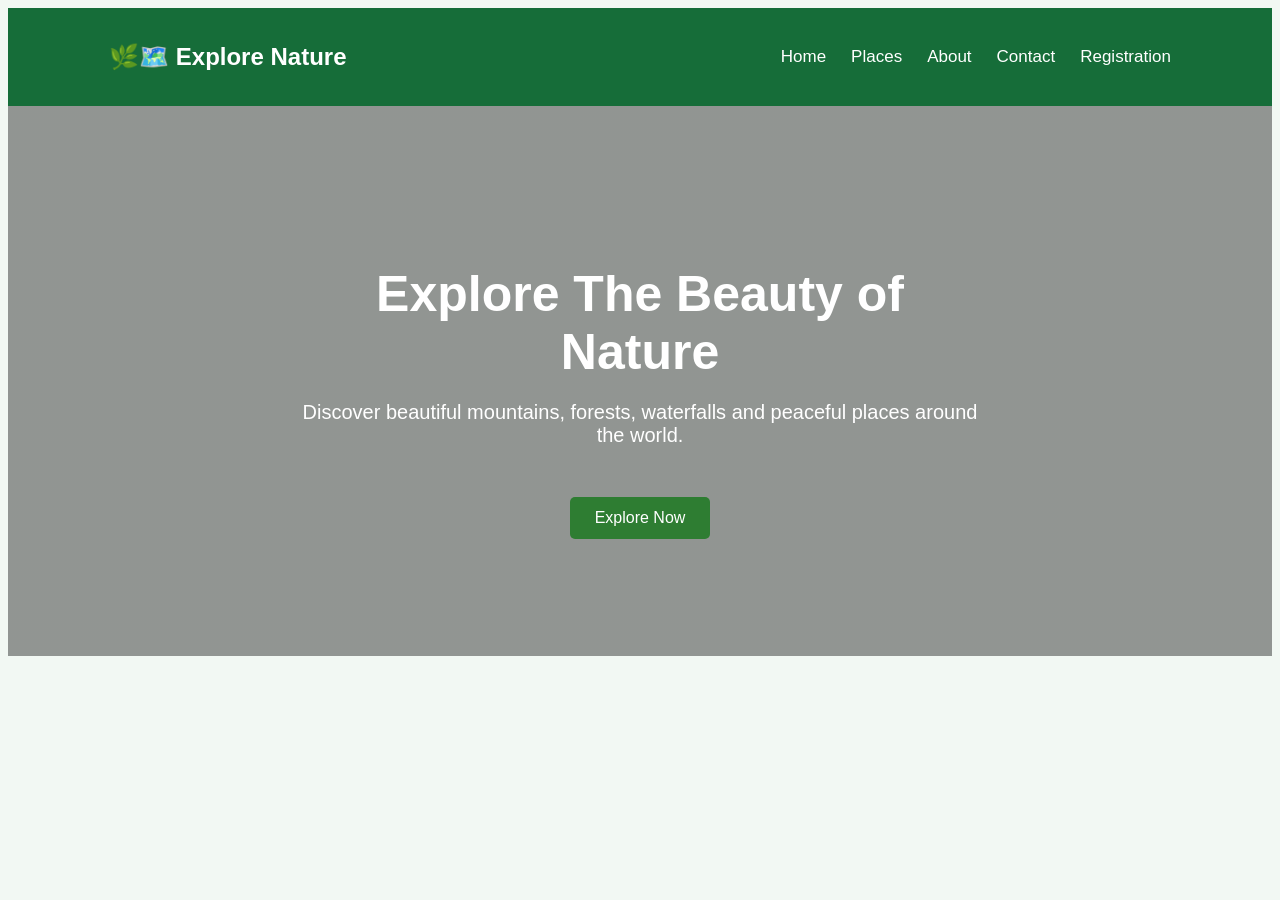
<file: index.html>
<!DOCTYPE html>

<html lang="en">
<head>
    <meta charset="UTF-8">
    <meta name="viewport" content="width=device-width, initial-scale=1.0">
    <title>Nature Explore - Home</title>
    <link rel="stylesheet" href="style.css">
</head>

<body>


<nav>
    <h2>🌿🗺️ Explore Nature</h2>

    <ul>
        <li><a href="index.html">Home</a></li>
        <li><a href="places.html">Places</a></li>
        <li><a href="about.html">About</a></li>
        <li><a href="contact.html">Contact</a></li>
        <li><a href="registration.html">Registration</a></li>

    </ul>
</nav>

<section class="home">
    <div class="home-content">
        <h1>Explore The Beauty of Nature</h1>

        <p>
            Discover beautiful mountains, forests, waterfalls
            and peaceful places around the world.
        </p>

        <a href="places.html" class="btn">Explore Now</a>
    </div>
</section>



</body>
</html>
</file>
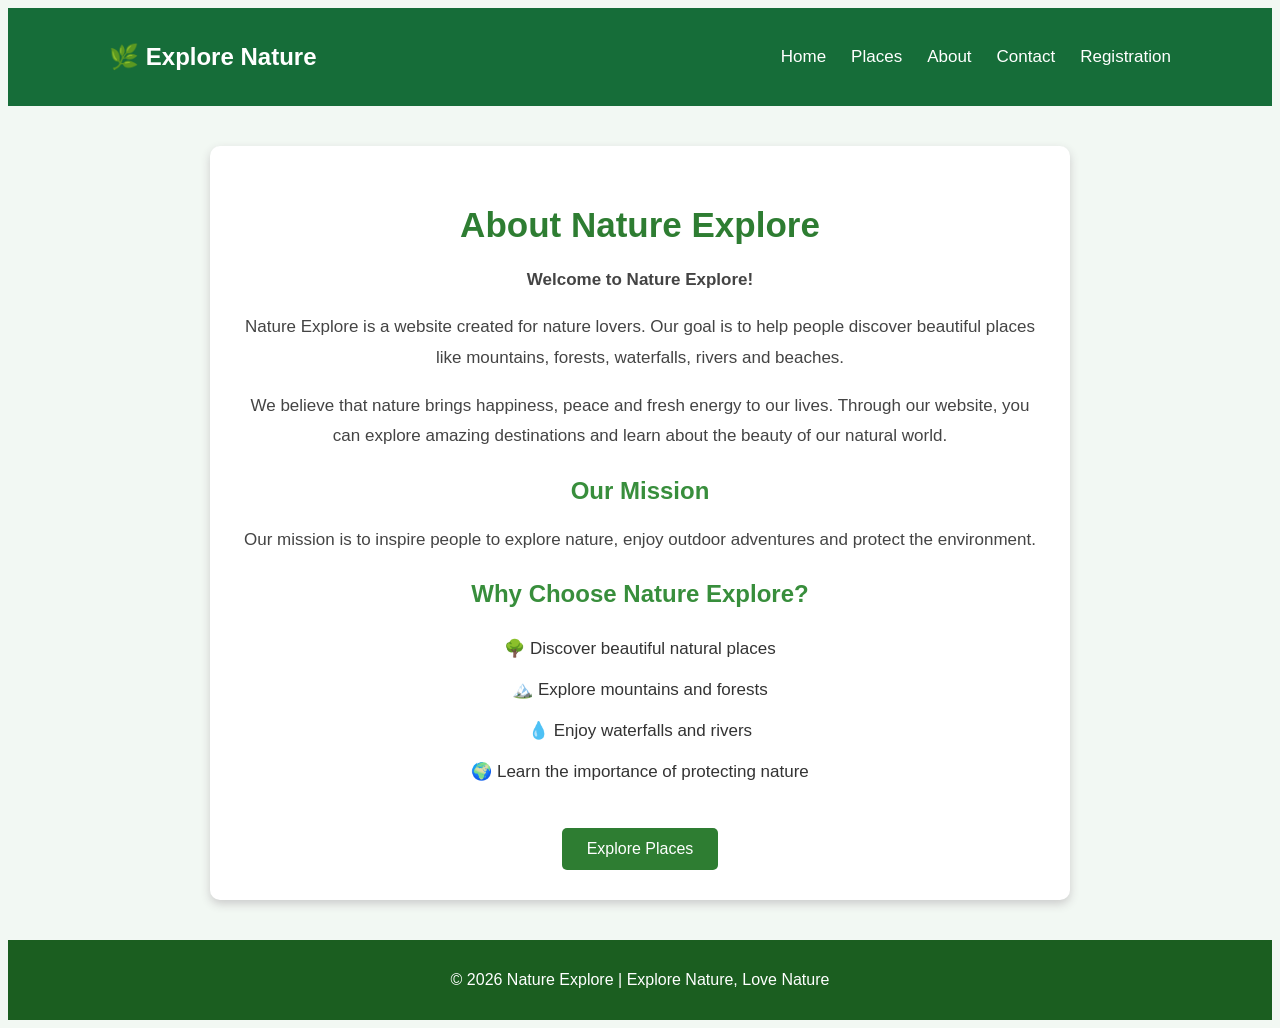
<file: about.html>
<!DOCTYPE html>

<html lang="en">
<head>
    <meta charset="UTF-8">
    <meta name="viewport" content="width=device-width, initial-scale=1.0">
    <title>Nature Explore - About</title>
    <link rel="stylesheet" href="style.css">
</head>

<body>


<nav>
    <h2>🌿 Explore Nature</h2>

    <ul>
        <li><a href="index.html">Home</a></li>
        <li><a href="places.html">Places</a></li>
        <li><a href="about.html">About</a></li>
        <li><a href="contact.html">Contact</a></li>
        <li><a href="registration.html">Registration</a></li>

    </ul>
</nav>


    

    <!-- About Us Section -->
    <section class="about">
        <h1>About Nature Explore</h1>

        <p class="intro">
            Welcome to Nature Explore!
        </p>

        <p>
            Nature Explore is a website created for nature lovers.
            Our goal is to help people discover beautiful places
            like mountains, forests, waterfalls, rivers and beaches.
        </p>

        <p>
            We believe that nature brings happiness, peace and
            fresh energy to our lives. Through our website, you
            can explore amazing destinations and learn about
            the beauty of our natural world.
        </p>

        <h2>Our Mission</h2>

        <p>
            Our mission is to inspire people to explore nature,
            enjoy outdoor adventures and protect the environment.
        </p>

        <h2>Why Choose Nature Explore?</h2>

        <ul class="features">
            <li>🌳 Discover beautiful natural places</li>
            <li>🏔️ Explore mountains and forests</li>
            <li>💧 Enjoy waterfalls and rivers</li>
            <li>🌍 Learn the importance of protecting nature</li>
        </ul>

        <a href="places.html" class="btn">Explore Places</a>
    </section>

    <!-- Footer -->
    <footer>
        <p>© 2026 Nature Explore | Explore Nature, Love Nature</p>
    </footer>

</body>
</html>




</body>
</html>
</file>
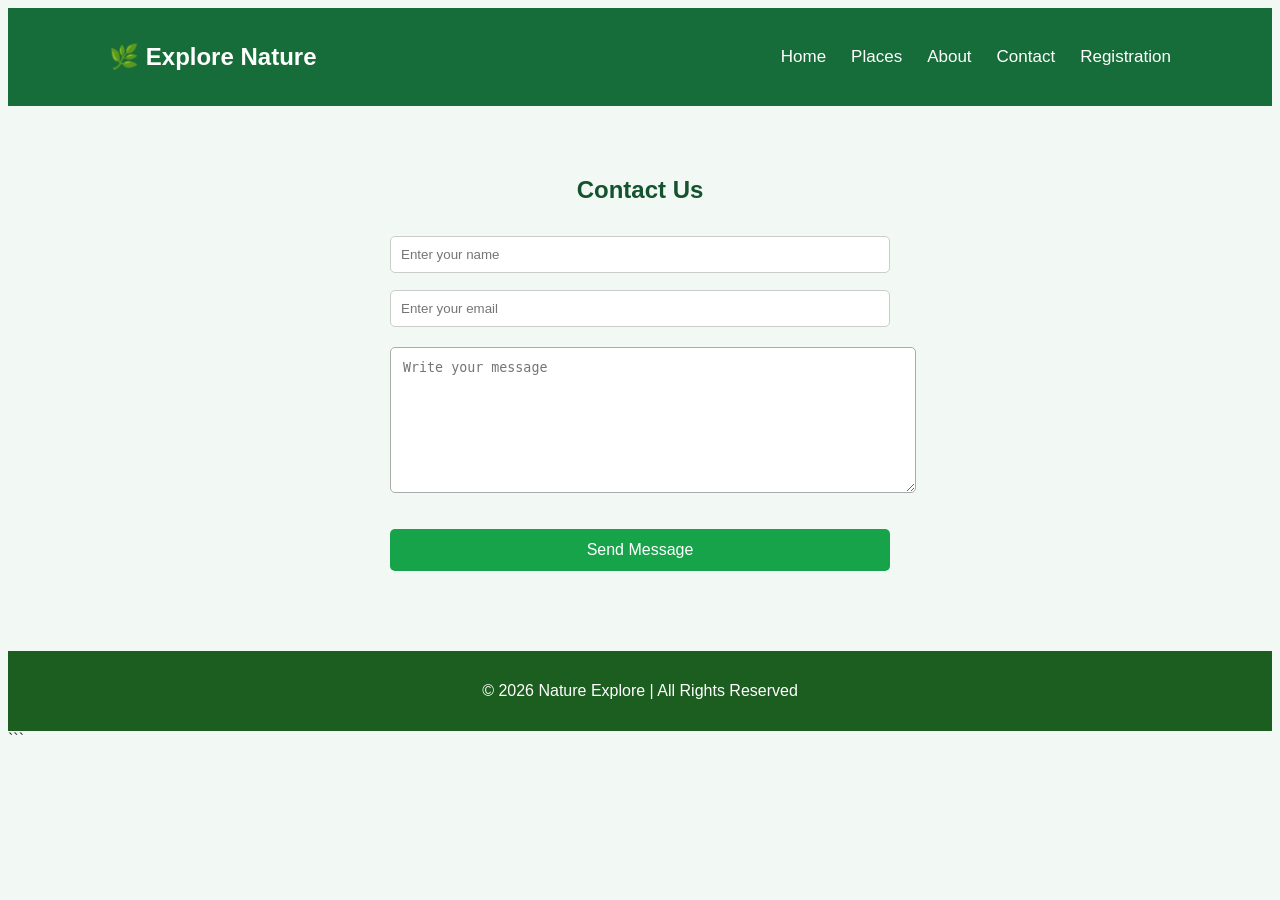
<file: contact.html>
<!DOCTYPE html>

<html lang="en">
<head>
    <meta charset="UTF-8">
    <meta name="viewport" content="width=device-width, initial-scale=1.0">
    <title>Nature Explore - Contact</title>
    <link rel="stylesheet" href="style.css">
</head>

<body>


<nav>
    <h2>🌿 Explore Nature</h2>

    <ul>
        <li><a href="index.html">Home</a></li>
        <li><a href="places.html">Places</a></li>
        <li><a href="about.html">About</a></li>
        <li><a href="contact.html">Contact</a></li>
        <li><a href="registration.html">Registration</a></li>
    </ul>
</nav>

<section class="contact">
    <h1>Contact Us</h1>

    <form>
        <input type="text" placeholder="Enter your name">

        <input type="email" placeholder="Enter your email">

        <textarea placeholder="Write your message"></textarea>

        <button type="submit">Send Message</button>
    </form>
</section>

<footer>
    <p>© 2026 Nature Explore | All Rights Reserved</p>
</footer>
```

</body>
</html>
</file>
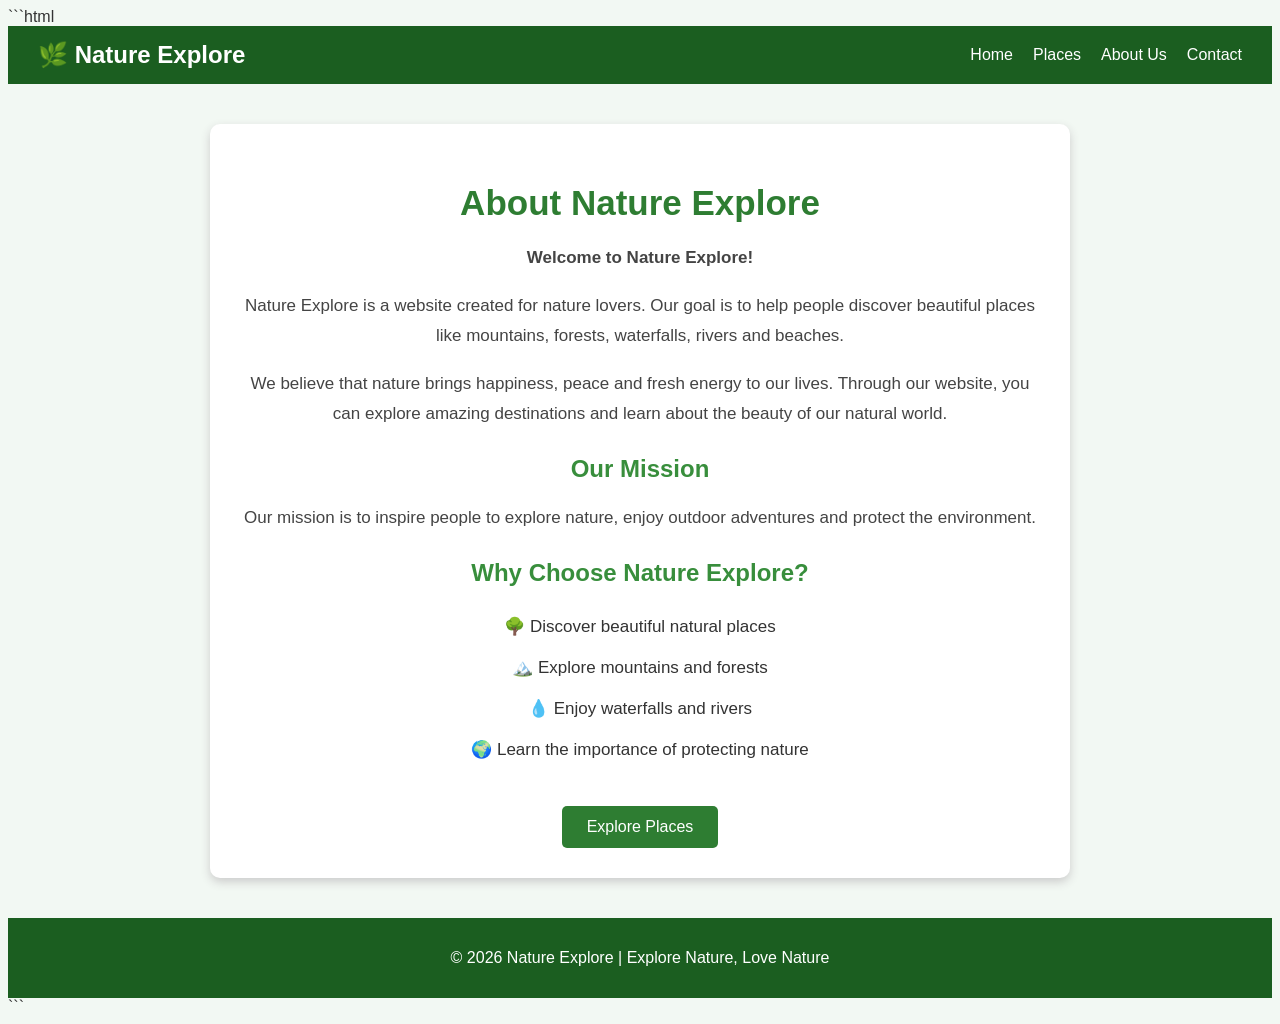
<file: new.html>
<!DOCTYPE html>

<html lang="en">
<head>
    <meta charset="UTF-8">
    <meta name="viewport" content="width=device-width, initial-scale=1.0">
    <title>Nature Explore - About</title>
    <link rel="stylesheet" href="style.css">
</head>

<body>
    ```html
<!DOCTYPE html>
<html lang="en">
<head>
    <meta charset="UTF-8">
    <meta name="viewport" content="width=device-width, initial-scale=1.0">

    <title>About Us - Nature Explore</title>

    <link rel="stylesheet" href="style.css">
</head>
<body>

    <!-- Navigation Bar -->
    <nav class="navbar">
        <h2>🌿 Nature Explore</h2>

        <ul>
            <li><a href="index.html">Home</a></li>
            <li><a href="places.html">Places</a></li>
            <li><a href="about.html">About Us</a></li>
            <li><a href="contact.html">Contact</a></li>
        </ul>
    </nav>

    <!-- About Us Section -->
    <section class="about">
        <h1>About Nature Explore</h1>

        <p class="intro">
            Welcome to Nature Explore!
        </p>

        <p>
            Nature Explore is a website created for nature lovers.
            Our goal is to help people discover beautiful places
            like mountains, forests, waterfalls, rivers and beaches.
        </p>

        <p>
            We believe that nature brings happiness, peace and
            fresh energy to our lives. Through our website, you
            can explore amazing destinations and learn about
            the beauty of our natural world.
        </p>

        <h2>Our Mission</h2>

        <p>
            Our mission is to inspire people to explore nature,
            enjoy outdoor adventures and protect the environment.
        </p>

        <h2>Why Choose Nature Explore?</h2>

        <ul class="features">
            <li>🌳 Discover beautiful natural places</li>
            <li>🏔️ Explore mountains and forests</li>
            <li>💧 Enjoy waterfalls and rivers</li>
            <li>🌍 Learn the importance of protecting nature</li>
        </ul>

        <a href="places.html" class="btn">Explore Places</a>
    </section>

    <!-- Footer -->
    <footer>
        <p>© 2026 Nature Explore | Explore Nature, Love Nature</p>
    </footer>

</body>
</html>
```
</body>
</file>
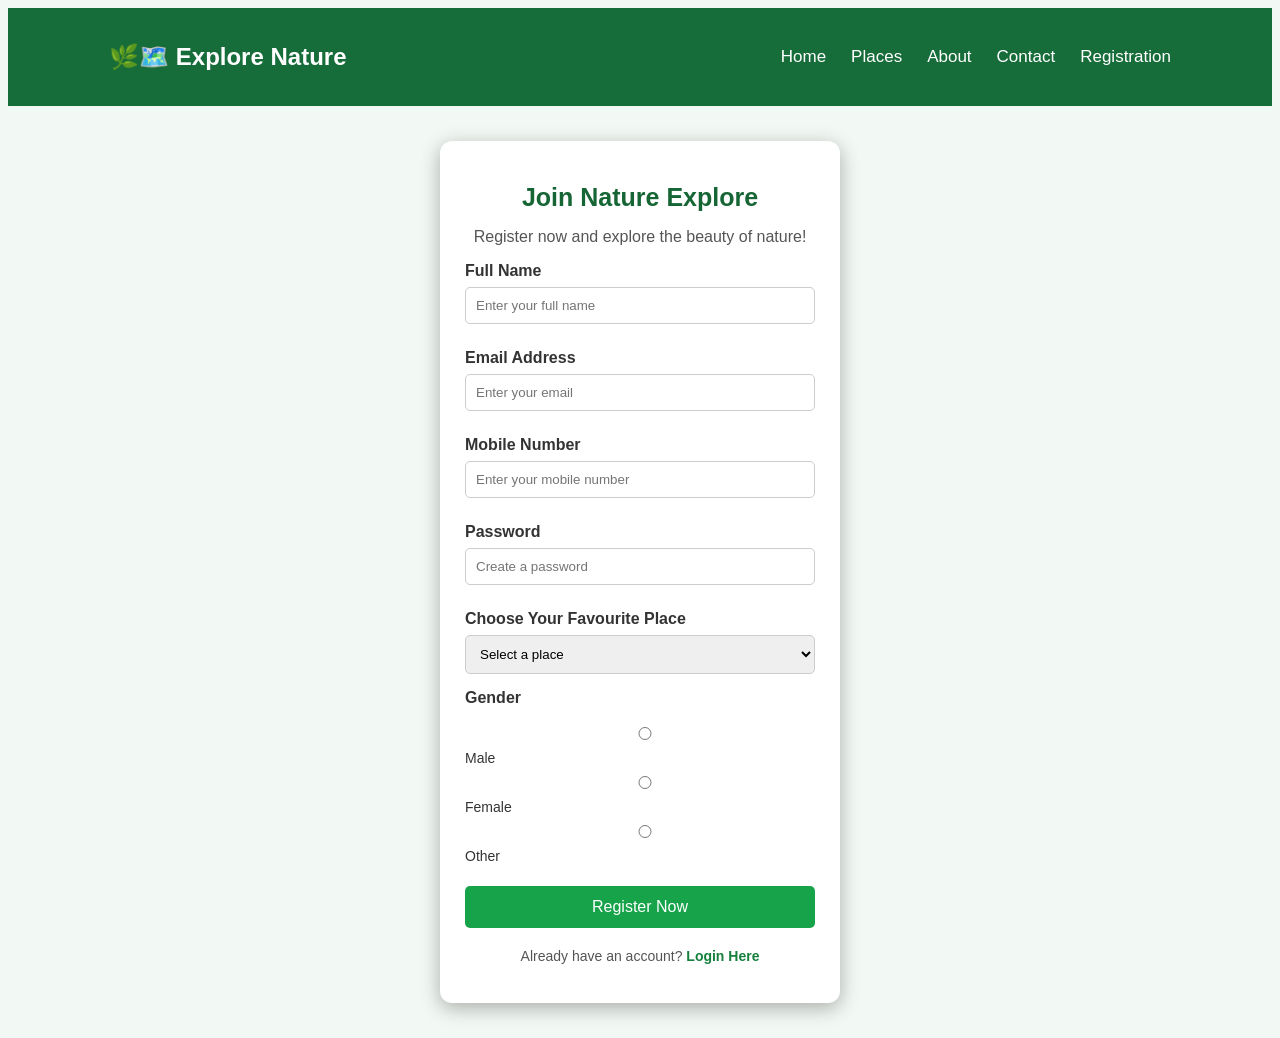
<file: registration.html>
<!DOCTYPE html>

<html lang="en">
<head>
    <meta charset="UTF-8">
    <meta name="viewport" content="width=device-width, initial-scale=1.0">
    <title>Nature Explore - Registration</title>
    <link rel="stylesheet" href="style.css">
</head>
<body>
    <nav>
    <h2>🌿🗺️ Explore Nature</h2>

    <ul>
        <li><a href="index.html">Home</a></li>
        <li><a href="places.html">Places</a></li>
        <li><a href="about.html">About</a></li>
        <li><a href="contact.html">Contact</a></li>
        <li><a href="registration.html">Registration</a></li>

    </ul>
</nav>
    <div class="container">

        <h1>Join Nature Explore</h1>
        <p>Register now and explore the beauty of nature!</p>

        <form>
            <label>Full Name</label>
            <input type="text" placeholder="Enter your full name" required>

            <label>Email Address</label>
            <input type="email" placeholder="Enter your email" required>

            <label>Mobile Number</label>
            <input type="tel" placeholder="Enter your mobile number"
                   pattern="[0-9]{10}" required>

            <label>Password</label>
            <input type="password" placeholder="Create a password"
                   minlength="6" required>

            <label>Choose Your Favourite Place</label>
            <select required>
                <option value="">Select a place</option>
                <option>Mountains</option>
                <option>Waterfalls</option>
                <option>Forests</option>
                <option>Beaches</option>
            </select>

            <label>Gender</label>
            <div class="gender">
                <input type="radio" name="gender" value="male" required> Male
                <input type="radio" name="gender" value="female"> Female
                <input type="radio" name="gender" value="other"> Other
            </div>

            <button type="submit">Register Now</button>
        </form>

        <p class="login">
            Already have an account?
            <a href="login.html">Login Here</a>
        </p>

    </div>
</body>
</file>
<file: style.css>
```css
/* General Style */

* {
    margin: 0;
    padding: 0;
    box-sizing: border-box;
}

body {
    font-family: Arial, sans-serif;
    background-color: #f2f8f3;
    color: #333;
}

/* Navigation Bar */

nav {
    background-color: #166d39;
    color: white;
    padding: 15px 8%;
    display: flex;
    justify-content: space-between;
    align-items: center;
}

nav h2 {
    font-size: 24px;
}

nav ul {
    list-style: none;
    display: flex;
    gap: 25px;
}

nav ul li a {
    color: white;
    text-decoration: none;
    font-size: 17px;
}

nav ul li a:hover {
    color: #a7f3d0;
}

/* Home Section */

.home {
    height: 550px;

    background-image:
        linear-gradient(rgba(0,0,0,0.4), rgba(0,0,0,0.4)),
        url("https://images.unsplash.com/photo-1500534623283-312aade485b7");

    background-size: cover;
    background-position: center;

    display: flex;
    justify-content: center;
    align-items: center;
    text-align: center;
}

.home-content {
    color: white;
    max-width: 700px;
}

.home-content h1 {
    font-size: 50px;
    margin-bottom: 20px;
}

.home-content p {
    font-size: 20px;
    margin-bottom: 30px;
}

/* Button */

.btn {
    background-color: #22c55e;
    color: white;
    padding: 12px 25px;
    text-decoration: none;
    border-radius: 5px;
}

.btn:hover {
    background-color: #15803d;
}

/* Places */

.places {
    padding: 50px 8%;
    text-align: center;
}

.places h1 {
    font-size: 35px;
    margin-bottom: 30px;
    color: #14532d;
}

.cards {
    display: flex;
    justify-content: center;
    gap: 25px;
    flex-wrap: wrap;
}

.card {
    background-color: white;
    width: 300px;
    border-radius: 10px;
    overflow: hidden;
    box-shadow: 0 4px 10px rgba(0,0,0,0.2);
}

.card img {
    width: 100%;
    height: 200px;
    object-fit: cover;
}

.card h2 {
    color: #166534;
    margin: 15px;
}

.card p {
    padding: 0 15px;
    line-height: 1.5;
}

.card button {
    background-color: #16a34a;
    color: white;
    border: none;
    padding: 10px 20px;
    margin: 20px;
    border-radius: 5px;
    cursor: pointer;
}

.card button:hover {
    background-color: #14532d;
}

/* About */

.about {
    background-color: #dcfce7;
    text-align: center;
    padding: 60px 15%;
}

.about h1 {
    color: #14532d;
    margin-bottom: 20px;
}

.about p {
    font-size: 18px;
    line-height: 1.7;
}

/* Contact */

.contact {
    padding: 50px 8%;
    text-align: center;
}

.contact h1 {
    color: #14532d;
    margin-bottom: 25px;
}

form {
    max-width: 500px;
    margin: auto;
}

form input,
form textarea {
    width: 100%;
    padding: 12px;
    margin: 10px 0;
    border: 1px solid #aaa;
    border-radius: 5px;
}

form textarea {
    height: 120px;
}

form button {
    background-color: #16a34a;
    color: white;
    border: none;
    padding: 12px 25px;
    border-radius: 5px;
    cursor: pointer;
}

form button:hover {
    background-color: #14532d;
}

/* Footer */

footer {
    background-color: #14532d;
    color: white;
    text-align: center;
    padding: 20px;
}

/* Mobile Responsive */

@media (max-width: 700px) {

    nav {
        flex-direction: column;
        gap: 15px;
    }

    nav ul {
        flex-direction: column;
        text-align: center;
        gap: 10px;
    }

    .home-content h1 {
        font-size: 35px;
    }

    .home-content p {
        font-size: 16px;
    }
}

```css
/* General Styling */
body {
    margin: 0;
    font-family: Arial, sans-serif;
    background-image: linear-gradient(
        rgba(0, 40, 20, 0.6),
        rgba(0, 40, 20, 0.6)
    ), url("https://images.unsplash.com/photo-1448375240586-882707db888b");
    background-size: cover;
    background-position: center;
    background-attachment: fixed;
}

/* Navigation Bar */
.navbar {
    background-color: #14532d;
    color: white;
    display: flex;
    justify-content: space-between;
    align-items: center;
    padding: 15px 40px;
}

.navbar h2 {
    margin: 0;
}

.navbar ul {
    display: flex;
    list-style: none;
    gap: 20px;
}

.navbar a {
    color: white;
    text-decoration: none;
}

.navbar a:hover {
    color: #a7f3d0;
}

/* Registration Container */
.container {
    width: 350px;
    max-width: calc(100% - 60px);
    margin: 35px auto;
    padding: 25px;
    background-color: white;
    border-radius: 12px;
    box-shadow: 0 5px 20px rgba(0, 0, 0, 0.3);
}

.container h1 {
    text-align: center;
    color: #166534;
    font-size: 25px;
}

.container p {
    text-align: center;
    color: #555;
}

/* Form Fields */
form label {
    display: block;
    margin-top: 15px;
    font-weight: bold;
    color: #333;
}

form input:not([type="radio"]),
form select {
    width: 100%;
    padding: 10px;
    margin-top: 7px;
    box-sizing: border-box;
    border: 1px solid #ccc;
    border-radius: 5px;
}

.gender {
    margin-top: 10px;
    font-size: 14px;
}

.gender input {
    margin-left: 5px;
}

/* Register Button */
button {
    width: 100%;
    padding: 12px;
    margin-top: 22px;
    background-color: #15803d;
    color: white;
    border: none;
    border-radius: 5px;
    font-size: 16px;
    cursor: pointer;
}

button:hover {
    background-color: #14532d;
}

/* Login Link */
.login {
    margin-top: 20px;
    font-size: 14px;
}

.login a {
    color: #15803d;
    text-decoration: none;
    font-weight: bold;
}

/* Mobile View */
@media (max-width: 600px) {
    .navbar {
        flex-direction: column;
        padding: 15px;
    }

    .navbar ul {
        padding: 0;
        flex-wrap: wrap;
        justify-content: center;
    }

    .container {
        margin: 20px auto;
    }
}





```css
/* Basic Styling */
body {
    margin: 0;
    font-family: Arial, sans-serif;
    background-color: #f1f8e9;
}

/* Navigation Bar */
.navbar {
    background-color: #1b5e20;
    color: white;
    padding: 15px 30px;
    display: flex;
    justify-content: space-between;
    align-items: center;
}

.navbar h2 {
    margin: 0;
}

.navbar ul {
    list-style: none;
    display: flex;
    gap: 20px;
    margin: 0;
    padding: 0;
}

.navbar ul li a {
    color: white;
    text-decoration: none;
    font-size: 16px;
}

.navbar ul li a:hover {
    color: #c5e1a5;
}

/* About Section */
.about {
    max-width: 800px;
    margin: 40px auto;
    padding: 30px;
    background-color: white;
    border-radius: 10px;
    text-align: center;
    box-shadow: 0 4px 10px #cccccc;
}

.about h1 {
    color: #2e7d32;
    font-size: 35px;
}

.about h2 {
    color: #388e3c;
    margin-top: 25px;
}

.about p {
    color: #444444;
    font-size: 17px;
    line-height: 1.8;
}

.intro {
    font-weight: bold;
    color: #1b5e20;
}

/* Features List */
.features {
    list-style: none;
    padding: 0;
}

.features li {
    padding: 10px;
    font-size: 17px;
}

/* Button */
.btn {
    display: inline-block;
    background-color: #2e7d32;
    color: white;
    padding: 12px 25px;
    margin-top: 20px;
    text-decoration: none;
    border-radius: 5px;
}

.btn:hover {
    background-color: #1b5e20;
}

/* Footer */
footer {
    background-color: #1b5e20;
    color: white;
    text-align: center;
    padding: 15px;
    margin-top: 30px;
}

/* Mobile Responsive */
@media (max-width: 600px) {
    .navbar {
        flex-direction: column;
        gap: 15px;
    }

    .navbar ul {
        flex-wrap: wrap;
        justify-content: center;
    }

    .about {
        margin: 20px 12px;
        padding: 20px;
    }
}
```
</file>
